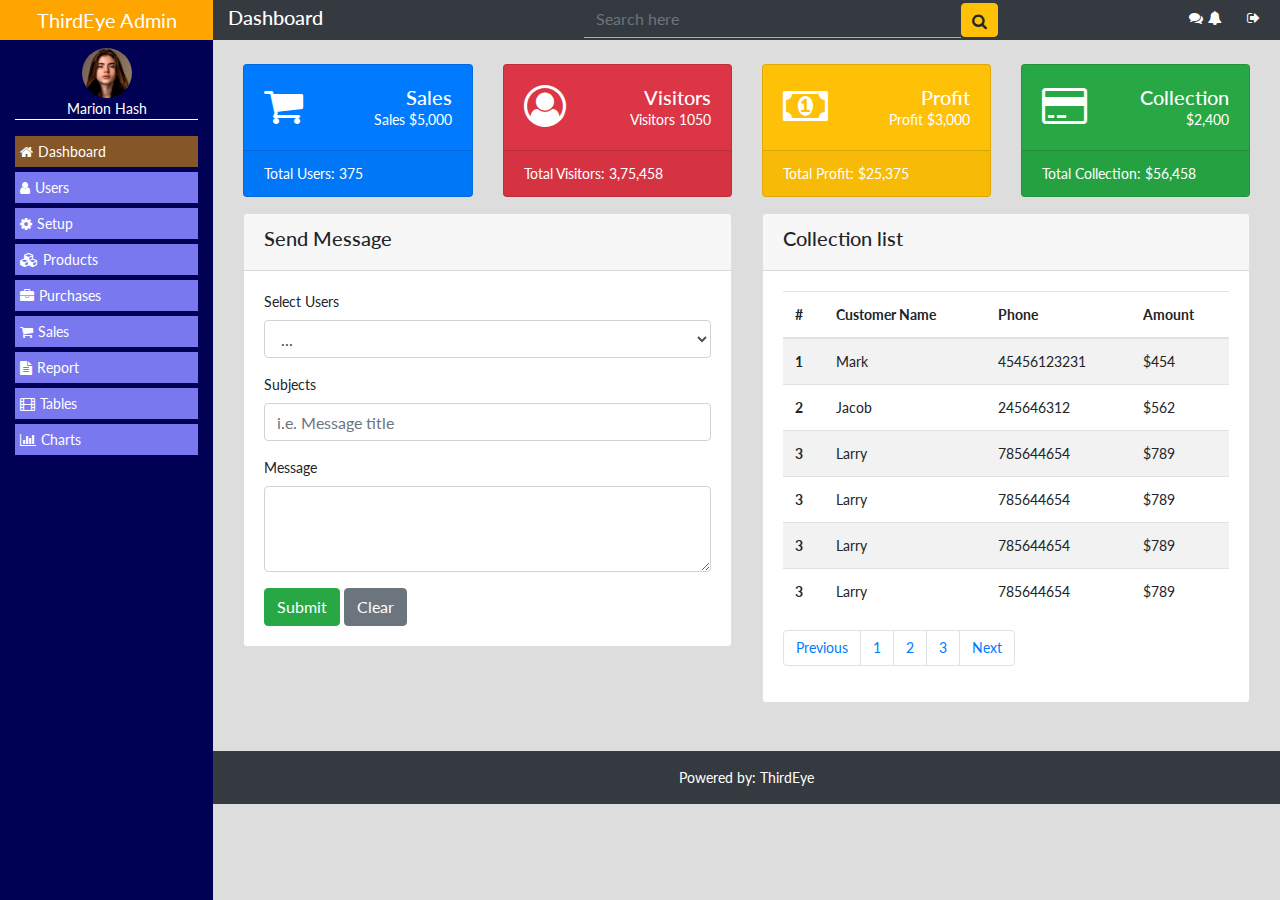
<file: index.html>
<!DOCTYPE html>
<html lang="en">
    <head>
        <!-- Required meta tags -->
        <meta charset="utf-8" />
        <meta name="viewport" content="width=device-width, initial-scale=1, shrink-to-fit=no" />

        <!-- Bootstrap CSS -->
        <link rel="stylesheet" href="https://stackpath.bootstrapcdn.com/bootstrap/4.3.1/css/bootstrap.min.css" integrity="sha384-ggOyR0iXCbMQv3Xipma34MD+dH/1fQ784/j6cY/iJTQUOhcWr7x9JvoRxT2MZw1T" crossorigin="anonymous" />
        <!-- Google Font  -->
        <link href="https://fonts.googleapis.com/css?family=Lato&display=swap" rel="stylesheet" />
        <!-- Font Awesome -->
        <link rel="stylesheet" href="https://stackpath.bootstrapcdn.com/font-awesome/4.7.0/css/font-awesome.min.css" />

        <!-- Custom CSS  -->
        <link rel="stylesheet" href="style.css" />

        <title>ThirdEye :: Admin Dashboard</title>
    </head>
    <body>
        <!-- Navbar  -->
        <nav class="navbar navbar-expand-md navbar-light">
            <button class="navbar-toggler ml-auto" type="button" data-toggle="collapse" data-target="#left_sidebar">
                <span class="navbar-toggler-icon"></span>
            </button>
            <div class="collapse navbar-collapse" id="left_sidebar">
                <div class="container-fluid">
                    <div class="row">
                        <!-- Left Sidebar  -->
                        <div class="col-lg-2 col-md-3 left_sidebar fixed-top">
                            <a href="#" class="navbar-brand text-white text-center d-block mb-2">ThirdEye Admin</a>
                            <div class="profile text-center">
                                <img class="rounded-circle" src="images/profile.jpg" width="50" alt="" />
                                <a class="d-block text-white" href="#">Marion Hash</a>
                            </div>

                            <ul class="navbar-nav flex-column mt-3">
                                <li class="nav-item">
                                    <a href="index.html" class="active"><i class="fa fa-home" aria-hidden="true"></i>Dashboard</a>
                                </li>
                                <li class="nav-item">
                                    <a href="#"><i class="fa fa-user" aria-hidden="true"></i>Users</a>
                                </li>
                                <li class="nav-item">
                                    <a href="#"><i class="fa fa-cog" aria-hidden="true"></i>Setup</a>
                                </li>
                                <li class="nav-item">
                                    <a href="#"><i class="fa fa-cubes" aria-hidden="true"></i>Products</a>
                                </li>
                                <li class="nav-item">
                                    <a href="#"><i class="fa fa-briefcase" aria-hidden="true"></i>Purchases</a>
                                </li>
                                <li class="nav-item">
                                    <a href="#"><i class="fa fa-shopping-cart" aria-hidden="true"></i>Sales</a>
                                </li>
                                <li class="nav-item">
                                    <a href="#"><i class="fa fa-file-text" aria-hidden="true"></i>Report</a>
                                </li>
                                <li class="nav-item">
                                    <a href="#"><i class="fa fa-film" aria-hidden="true"></i>Tables</a>
                                </li>
                                <li class="nav-item">
                                    <a href="chart.html"><i class="fa fa-bar-chart" aria-hidden="true"></i>Charts</a>
                                </li>
                            </ul>
                        </div>
                        <!-- end left sidebar  -->

                        <!-- Top Navbar  -->
                        <div class="col-lg-10 col-md-9 ml-auto bg-dark fixed-top top_navbar">
                            <div class="row">
                                <div class="col-md-4">
                                    <h5 class="text-white top_nav">Dashboard</h5>
                                </div>
                                <div class="col-md-5">
                                    <form action="#">
                                        <div class="input-group">
                                            <input type="text" class="form-control search_box" placeholder="Search here" />
                                            <button class="btn btn-warning search_button"><i class="fa fa-search"></i></button>
                                        </div>
                                    </form>
                                </div>
                                <div class="col-md-3 d-flex align-items-center">
                                    <ul class="navbar-nav ml-auto top_right_links">
                                        <li class="nav-item">
                                            <a href="#"><i class="fa fa-comments text-white"></i></a>
                                        </li>
                                        <li class="nav-item">
                                            <a href="#"><i class="fa fa-bell text-white"></i></a>
                                        </li>
                                        <li class="nav-item">
                                            <a href="login.html"><i class="fa fa-sign-out text-white"></i></a>
                                        </li>
                                    </ul>
                                </div>
                            </div>
                        </div>
                        <!-- end top navbar  -->
                    </div>
                </div>
            </div>
        </nav>
        <!-- end Navbar  -->

        <!-- Main Content  -->
        <main class="col-lg-10 col-md-9 ml-auto mt-5 main_content">
            <div class="container-fluid">
                <!-- Widgets Area  -->
                <div class="row">
                    <!-- Sales Widgets  -->
                    <div class="col-sm-6 col-md-4 col-lg-3">
                        <div class="card text-white bg-primary mb-3">
                            <div class="card-body d-flex justify-content-between">
                                <i class="fa fa-shopping-cart fa-3x"></i>
                                <div class="text-right">
                                    <h5 class="card-title mb-0">Sales</h5>
                                    <p class="card-text">Sales $5,000</p>
                                </div>
                            </div>
                            <div class="card-footer">
                                Total Users: 375
                            </div>
                        </div>
                    </div>
                    <!-- end Sales widgets  -->
                    <!-- Visitor Today  -->
                    <div class="col-sm-6 col-md-4 col-lg-3">
                        <div class="card text-white bg-danger mb-3">
                            <div class="card-body d-flex justify-content-between">
                                <i class="fa fa-user-circle-o fa-3x"></i>
                                <div class="text-right">
                                    <h5 class="card-title mb-0">Visitors</h5>
                                    <p class="card-text">Visitors 1050</p>
                                </div>
                            </div>
                            <div class="card-footer">
                                Total Visitors: 3,75,458
                            </div>
                        </div>
                    </div>
                    <!-- end Visitor Today  -->
                    <!-- Profit  -->
                    <div class="col-sm-6 col-md-4 col-lg-3">
                        <div class="card text-white bg-warning mb-3">
                            <div class="card-body d-flex justify-content-between">
                                <i class="fa fa-money fa-3x"></i>
                                <div class="text-right">
                                    <h5 class="card-title mb-0">Profit</h5>
                                    <p class="card-text">Profit $3,000</p>
                                </div>
                            </div>
                            <div class="card-footer">
                                Total Profit: $25,375
                            </div>
                        </div>
                    </div>
                    <!-- end Profit widgets  -->
                    <!-- Collection Widgets  -->
                    <div class="col-sm-6 col-md-4 col-lg-3">
                        <div class="card text-white bg-success mb-3">
                            <div class="card-body d-flex justify-content-between">
                                <i class="fa fa-credit-card fa-3x"></i>
                                <div class="text-right">
                                    <h5 class="card-title mb-0">Collection</h5>
                                    <p class="card-text">$2,400</p>
                                </div>
                            </div>
                            <div class="card-footer">
                                Total Collection: $56,458
                            </div>
                        </div>
                    </div>
                    <!-- end Collection widgets  -->
                </div>
                <!-- end widgets area  -->

                <!-- Dashboard bottom section  -->
                <div class="row">
                    <!-- Message  -->
                    <div class="col-md-6">
                        <div class="card">
                            <div class="card-header"><h5>Send Message</h5></div>
                            <div class="card-body">
                                <form>
                                    <div class="form-group">
                                        <label for="exampleFormControlSelect1">Select Users</label>
                                        <select class="form-control" id="exampleFormControlSelect1">
                                            <option>...</option>
                                            <option>John doe</option>
                                            <option>Marion Hash</option>
                                            <option>Jack Martin</option>
                                            <option>Peter</option>
                                        </select>
                                    </div>
                                    <div class="form-group">
                                        <label for="exampleFormControlInput1">Subjects</label>
                                        <input type="email" class="form-control" id="exampleFormControlInput1" placeholder="i.e. Message title" />
                                    </div>
                                    <div class="form-group">
                                        <label for="exampleFormControlTextarea1">Message</label>
                                        <textarea class="form-control" id="exampleFormControlTextarea1" rows="3"></textarea>
                                    </div>
                                    <button class="btn btn-success" type="button">Submit</button>
                                    <button class="btn btn-secondary" type="reset">Clear</button>
                                </form>
                            </div>
                        </div>
                    </div>
                    <!-- end message  -->

                    <!-- Collection List  -->
                    <div class="col-md-6">
                        <div class="card">
                            <div class="card-header"><h5>Collection list</h5></div>
                            <div class="card-body table-responsive">
                                <table class="table table-striped">
                                    <thead>
                                        <tr>
                                            <th scope="col">#</th>
                                            <th scope="col">Customer Name</th>
                                            <th scope="col">Phone</th>
                                            <th scope="col">Amount</th>
                                        </tr>
                                    </thead>
                                    <tbody>
                                        <tr>
                                            <th scope="row">1</th>
                                            <td>Mark</td>
                                            <td>45456123231</td>
                                            <td>$454</td>
                                        </tr>
                                        <tr>
                                            <th scope="row">2</th>
                                            <td>Jacob</td>
                                            <td>245646312</td>
                                            <td>$562</td>
                                        </tr>
                                        <tr>
                                            <th scope="row">3</th>
                                            <td>Larry</td>
                                            <td>785644654</td>
                                            <td>$789</td>
                                        </tr>
                                        <tr>
                                            <th scope="row">3</th>
                                            <td>Larry</td>
                                            <td>785644654</td>
                                            <td>$789</td>
                                        </tr>
                                        <tr>
                                            <th scope="row">3</th>
                                            <td>Larry</td>
                                            <td>785644654</td>
                                            <td>$789</td>
                                        </tr>
                                        <tr>
                                            <th scope="row">3</th>
                                            <td>Larry</td>
                                            <td>785644654</td>
                                            <td>$789</td>
                                        </tr>
                                    </tbody>
                                </table>

                                <nav aria-label="Page navigation example">
                                    <ul class="pagination">
                                        <li class="page-item"><a class="page-link" href="#">Previous</a></li>
                                        <li class="page-item"><a class="page-link" href="#">1</a></li>
                                        <li class="page-item"><a class="page-link" href="#">2</a></li>
                                        <li class="page-item"><a class="page-link" href="#">3</a></li>
                                        <li class="page-item"><a class="page-link" href="#">Next</a></li>
                                    </ul>
                                </nav>
                            </div>


                        </div>
                    </div>
                    <!-- end Collection List  -->
                </div>
                <!-- end Dashboard bottom section  -->
            </div>
        </main>
        <!-- end Main Content  -->

        <!-- Footer  -->
        <footer>
            <div class="col-lg-10 col-md-9 ml-auto mt-5 text-center py-3 bg-dark text-white">
                <div class="container-fluid">
                    Powered by: ThirdEye
                </div>
            </div>
        </footer>
        <!-- end Footer  -->

        <!-- Optional JavaScript -->
        <!-- jQuery first, then Popper.js, then Bootstrap JS -->
        <script src="https://code.jquery.com/jquery-3.3.1.slim.min.js" integrity="sha384-q8i/X+965DzO0rT7abK41JStQIAqVgRVzpbzo5smXKp4YfRvH+8abtTE1Pi6jizo" crossorigin="anonymous"></script>
        <script src="https://cdnjs.cloudflare.com/ajax/libs/popper.js/1.14.7/umd/popper.min.js" integrity="sha384-UO2eT0CpHqdSJQ6hJty5KVphtPhzWj9WO1clHTMGa3JDZwrnQq4sF86dIHNDz0W1" crossorigin="anonymous"></script>
        <script src="https://stackpath.bootstrapcdn.com/bootstrap/4.3.1/js/bootstrap.min.js" integrity="sha384-JjSmVgyd0p3pXB1rRibZUAYoIIy6OrQ6VrjIEaFf/nJGzIxFDsf4x0xIM+B07jRM" crossorigin="anonymous"></script>
    </body>
</html>
</file>
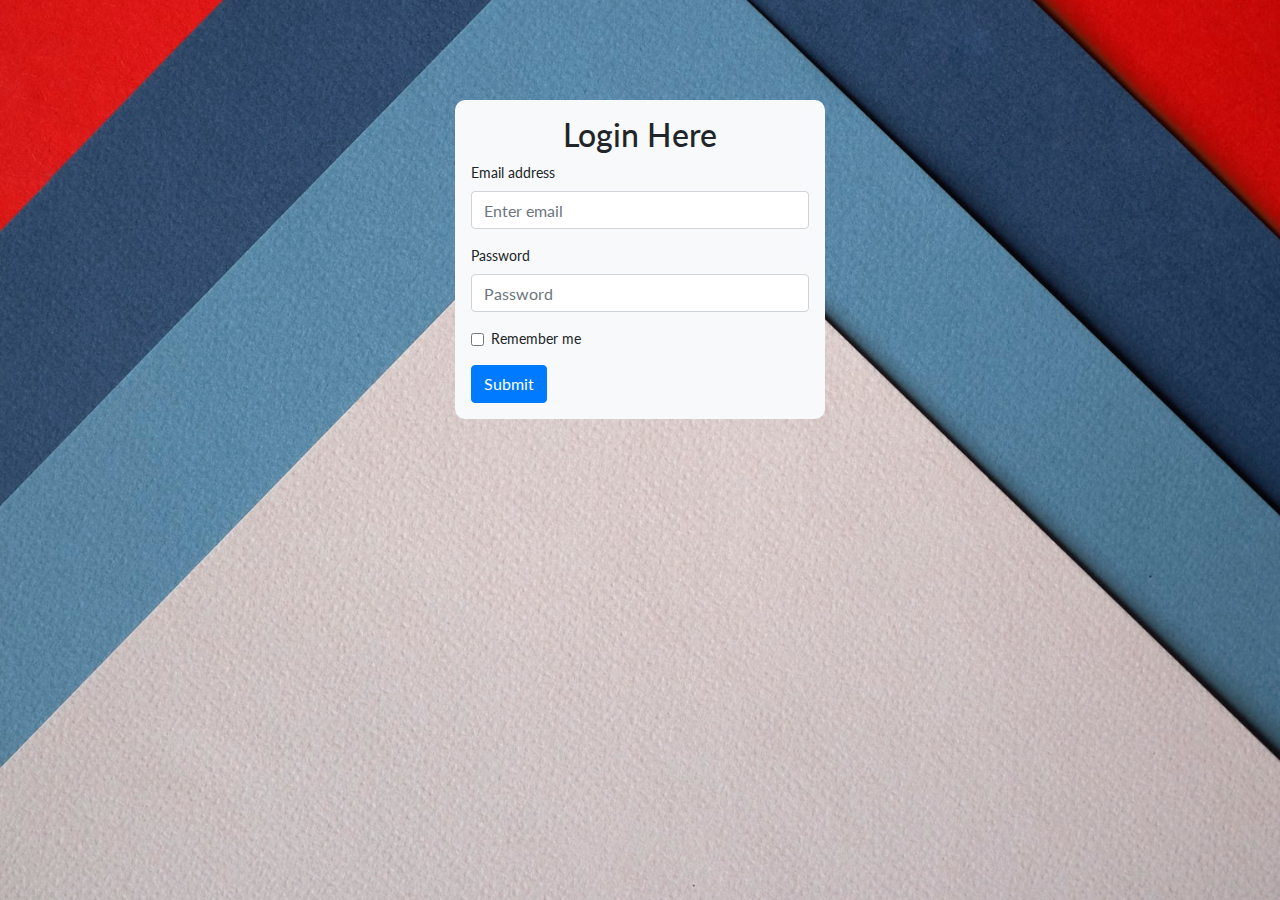
<file: login.html>
<!DOCTYPE html>
<html lang="en">
    <head>
        <!-- Required meta tags -->
        <meta charset="utf-8" />
        <meta name="viewport" content="width=device-width, initial-scale=1, shrink-to-fit=no" />

        <!-- Bootstrap CSS -->
        <link rel="stylesheet" href="https://stackpath.bootstrapcdn.com/bootstrap/4.3.1/css/bootstrap.min.css" integrity="sha384-ggOyR0iXCbMQv3Xipma34MD+dH/1fQ784/j6cY/iJTQUOhcWr7x9JvoRxT2MZw1T" crossorigin="anonymous" />
        <!-- Google Font  -->
        <link href="https://fonts.googleapis.com/css?family=Lato&display=swap" rel="stylesheet" />
        <!-- Font Awesome -->
        <link rel="stylesheet" href="https://stackpath.bootstrapcdn.com/font-awesome/4.7.0/css/font-awesome.min.css" />

        <!-- Custom CSS  -->
        <link rel="stylesheet" href="style.css" />

        <title>ThirdEye :: Admin Dashboard</title>
    </head>
    <body class="login_back">

        <div class="container">
            <div class="row px-sm-3">
                <div class="col-md-4 offset-md-4 login_form bg-light p-3">
                    <h2 class="text-center">Login Here</h2>
                    <form>
                            <div class="form-group">
                              <label for="exampleInputEmail1">Email address</label>
                              <input type="email" class="form-control" id="exampleInputEmail1" aria-describedby="emailHelp" placeholder="Enter email">
                            </div>
                            <div class="form-group">
                              <label for="exampleInputPassword1">Password</label>
                              <input type="password" class="form-control" id="exampleInputPassword1" placeholder="Password">
                            </div>
                            <div class="form-group form-check">
                              <input type="checkbox" class="form-check-input" id="exampleCheck1">
                              <label class="form-check-label" for="exampleCheck1">Remember me</label>
                            </div>
                            <a href="index.html" class="btn btn-primary">Submit</a>
                          </form>
                </div>
            </div>
        </div>

                <!-- Optional JavaScript -->
        <!-- jQuery first, then Popper.js, then Bootstrap JS -->
        <script src="https://code.jquery.com/jquery-3.3.1.slim.min.js" integrity="sha384-q8i/X+965DzO0rT7abK41JStQIAqVgRVzpbzo5smXKp4YfRvH+8abtTE1Pi6jizo" crossorigin="anonymous"></script>
        <script src="https://cdnjs.cloudflare.com/ajax/libs/popper.js/1.14.7/umd/popper.min.js" integrity="sha384-UO2eT0CpHqdSJQ6hJty5KVphtPhzWj9WO1clHTMGa3JDZwrnQq4sF86dIHNDz0W1" crossorigin="anonymous"></script>
        <script src="https://stackpath.bootstrapcdn.com/bootstrap/4.3.1/js/bootstrap.min.js" integrity="sha384-JjSmVgyd0p3pXB1rRibZUAYoIIy6OrQ6VrjIEaFf/nJGzIxFDsf4x0xIM+B07jRM" crossorigin="anonymous"></script>
    </body>
</html>
</file>
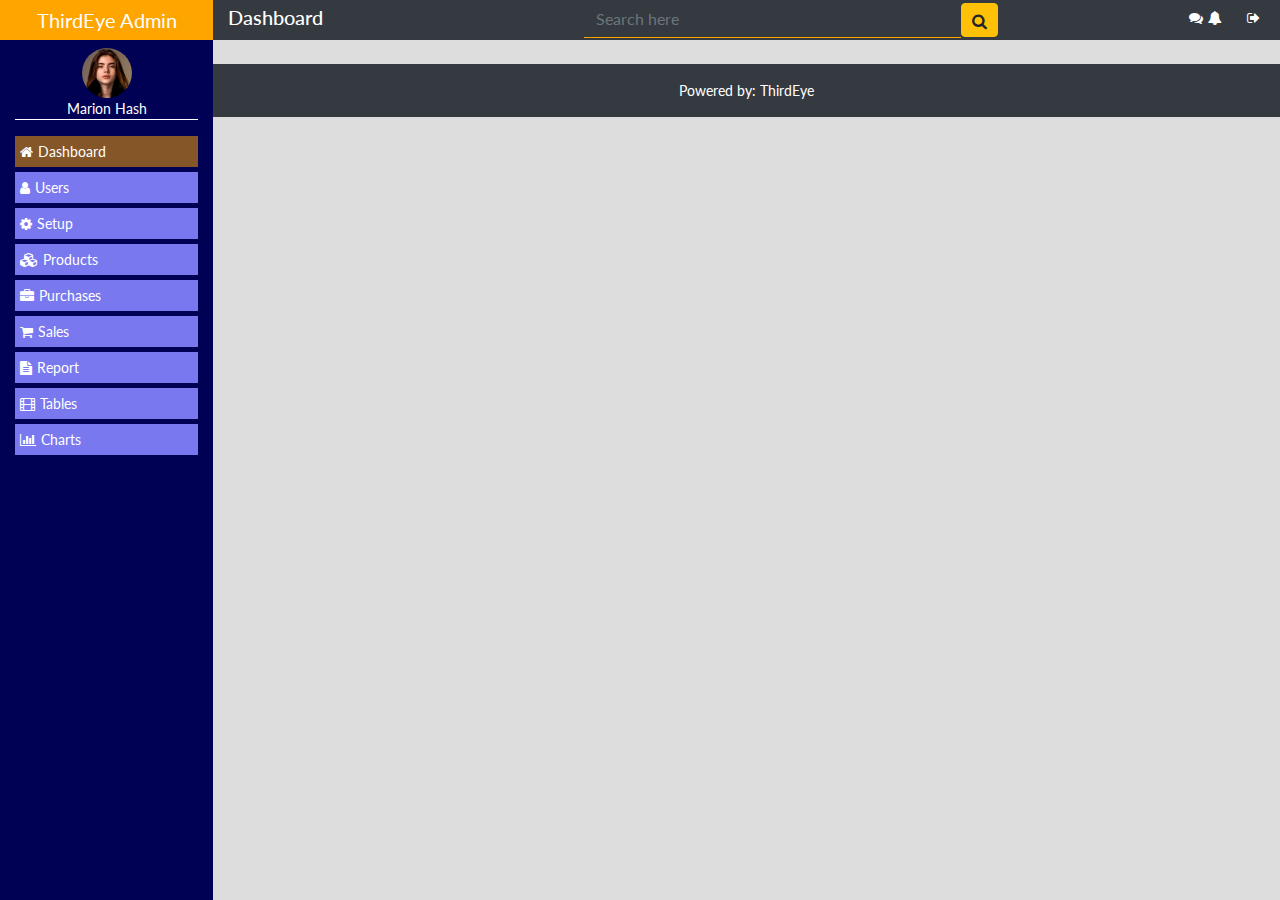
<file: starter.html>
<!DOCTYPE html>
<html lang="en">
    <head>
        <!-- Required meta tags -->
        <meta charset="utf-8" />
        <meta name="viewport" content="width=device-width, initial-scale=1, shrink-to-fit=no" />

        <!-- Bootstrap CSS -->
        <link rel="stylesheet" href="https://stackpath.bootstrapcdn.com/bootstrap/4.3.1/css/bootstrap.min.css" integrity="sha384-ggOyR0iXCbMQv3Xipma34MD+dH/1fQ784/j6cY/iJTQUOhcWr7x9JvoRxT2MZw1T" crossorigin="anonymous" />
        <!-- Google Font  -->
        <link href="https://fonts.googleapis.com/css?family=Lato&display=swap" rel="stylesheet" />
        <!-- Font Awesome -->
        <link rel="stylesheet" href="https://stackpath.bootstrapcdn.com/font-awesome/4.7.0/css/font-awesome.min.css" />

        <!-- Custom CSS  -->
        <link rel="stylesheet" href="style.css" />

        <title>ThirdEye :: Admin Dashboard</title>
    </head>
    <body>
        <!-- Navbar  -->
        <nav class="navbar navbar-expand-md navbar-light">
            <button class="navbar-toggler ml-auto" type="button" data-toggle="collapse" data-target="#left_sidebar">
                <span class="navbar-toggler-icon"></span>
            </button>
            <div class="collapse navbar-collapse" id="left_sidebar">
                <div class="container-fluid">
                    <div class="row">
                        <!-- Left Sidebar  -->
                        <div class="col-lg-2 col-md-3 left_sidebar fixed-top">
                            <a href="#" class="navbar-brand text-white text-center d-block mb-2">ThirdEye Admin</a>
                            <div class="profile text-center">
                                <img class="rounded-circle" src="images/profile.jpg" width="50" alt="" />
                                <a class="d-block text-white" href="#">Marion Hash</a>
                            </div>

                            <ul class="navbar-nav flex-column mt-3">
                                <li class="nav-item">
                                    <a href="#" class="active"><i class="fa fa-home" aria-hidden="true"></i>Dashboard</a>
                                </li>
                                <li class="nav-item">
                                    <a href="#"><i class="fa fa-user" aria-hidden="true"></i>Users</a>
                                </li>
                                <li class="nav-item">
                                    <a href="#"><i class="fa fa-cog" aria-hidden="true"></i>Setup</a>
                                </li>
                                <li class="nav-item">
                                    <a href="#"><i class="fa fa-cubes" aria-hidden="true"></i>Products</a>
                                </li>
                                <li class="nav-item">
                                    <a href="#"><i class="fa fa-briefcase" aria-hidden="true"></i>Purchases</a>
                                </li>
                                <li class="nav-item">
                                    <a href="#"><i class="fa fa-shopping-cart" aria-hidden="true"></i>Sales</a>
                                </li>
                                <li class="nav-item">
                                    <a href="#"><i class="fa fa-file-text" aria-hidden="true"></i>Report</a>
                                </li>
                                <li class="nav-item">
                                    <a href="#"><i class="fa fa-film" aria-hidden="true"></i>Tables</a>
                                </li>
                                <li class="nav-item">
                                    <a href="#"><i class="fa fa-bar-chart" aria-hidden="true"></i>Charts</a>
                                </li>
                            </ul>
                        </div>
                        <!-- end left sidebar  -->

                        <!-- Top Navbar  -->
                        <div class="col-lg-10 col-md-9 ml-auto bg-dark fixed-top top_navbar">
                            <div class="row">
                                <div class="col-md-4">
                                    <h5 class="text-white top_nav">Dashboard</h5>
                                </div>
                                <div class="col-md-5">
                                    <form action="#">
                                        <div class="input-group">
                                            <input type="text" class="form-control search_box" placeholder="Search here" />
                                            <button class="btn btn-warning search_button"><i class="fa fa-search"></i></button>
                                        </div>
                                    </form>
                                </div>
                                <div class="col-md-3 d-flex align-items-center">
                                    <ul class="navbar-nav ml-auto top_right_links">
                                        <li class="nav-item">
                                            <a href="#"><i class="fa fa-comments text-white"></i></a>
                                        </li>
                                        <li class="nav-item">
                                            <a href="#"><i class="fa fa-bell text-white"></i></a>
                                        </li>
                                        <li class="nav-item">
                                            <a href="login.html"><i class="fa fa-sign-out text-white"></i></a>
                                        </li>
                                    </ul>
                                </div>
                            </div>
                        </div>
                        <!-- end top navbar  -->
                    </div>
                </div>
            </div>
        </nav>
        <!-- end Navbar  -->

        <!-- Main Content  -->
        <main class="col-lg-10 col-md-9 ml-auto mt-5 main_content">
            <div class="container-fluid">
                
            </div>
        </main>
        <!-- end Main Content  -->

        <!-- Footer  -->
        <footer>
            <div class="col-lg-10 col-md-9 ml-auto mt-5 text-center py-3 bg-dark text-white">
                <div class="container-fluid">
                    Powered by: ThirdEye
                </div>
            </div>
        </footer>
        <!-- end Footer  -->

        <!-- Optional JavaScript -->
        <!-- jQuery first, then Popper.js, then Bootstrap JS -->
        <script src="https://code.jquery.com/jquery-3.3.1.slim.min.js" integrity="sha384-q8i/X+965DzO0rT7abK41JStQIAqVgRVzpbzo5smXKp4YfRvH+8abtTE1Pi6jizo" crossorigin="anonymous"></script>
        <script src="https://cdnjs.cloudflare.com/ajax/libs/popper.js/1.14.7/umd/popper.min.js" integrity="sha384-UO2eT0CpHqdSJQ6hJty5KVphtPhzWj9WO1clHTMGa3JDZwrnQq4sF86dIHNDz0W1" crossorigin="anonymous"></script>
        <script src="https://stackpath.bootstrapcdn.com/bootstrap/4.3.1/js/bootstrap.min.js" integrity="sha384-JjSmVgyd0p3pXB1rRibZUAYoIIy6OrQ6VrjIEaFf/nJGzIxFDsf4x0xIM+B07jRM" crossorigin="anonymous"></script>
    </body>
</html>
</file>
<file: style.css>
body{
    font-family: 'Lato', sans-serif;
    background-color: #ddd;
    font-size: 14px;
}
.left_sidebar{
    height: 100vh;
    background-color: #000055;
}
.left_sidebar a.navbar-brand{
    background-color: orange;
    margin: 0 -15px;
}
.profile{
    border-bottom: 1px solid white;
}
.nav-item{
    margin-bottom: 5px;
}
.left_sidebar .nav-item a{
    color: white;
    display: block;
    padding: 5px;
    background-color: #7978ef;
    text-decoration: none;
    transition: all .5s;
}
.nav-item>a>i{
    margin-right: 5px;
}
.left_sidebar .nav-item a:hover {
    background-color: orange;
    color: #000055;
}
.left_sidebar a.active{
    background-color: #ffa50085;
}
h5.top_nav{
    padding: 5px 0;
    margin:0;
    height: 40px;
}
.search_box{
    background: transparent;
    border: 0;
    border-radius: 0;
    border-bottom: 1px solid orange;
}
.search_button{
    padding: 5px 10px;
    margin-top: 3px;
    height: 34px;
}
.search_box:focus{
    background: transparent;
    box-shadow: none;
}
.search_button:hover{
    background: red;
    border-radius: 5px;
}
.fa-comments:hover, .fa-bell:hover, .fa-sign-out:hover{
    color: red !important;
}
.fa-sign-out{
    margin-left: 20px;
}
.main_content{

}
.login_back{
    background:url('images/login_back.jpg');
    background-position: center;    
    background-repeat: no-repeat;
}
.login_form{
    margin-top: 100px;
    border-radius: 10px;
}
@media screen and (min-width: 992px){
    .login_back{
        background-size: cover;
    }
}
@media screen and (max-width:767px){
    .login_back{
        margin: 0 20px;
    }
    .left_sidebar{
        position: relative;
        height: auto;
    }
    .top_navbar{
        position: relative;
    }
    .top_right_links{
        margin:0!important;
    }
    .fa-sign-out{
        margin: 0;
    }
}
</file>
